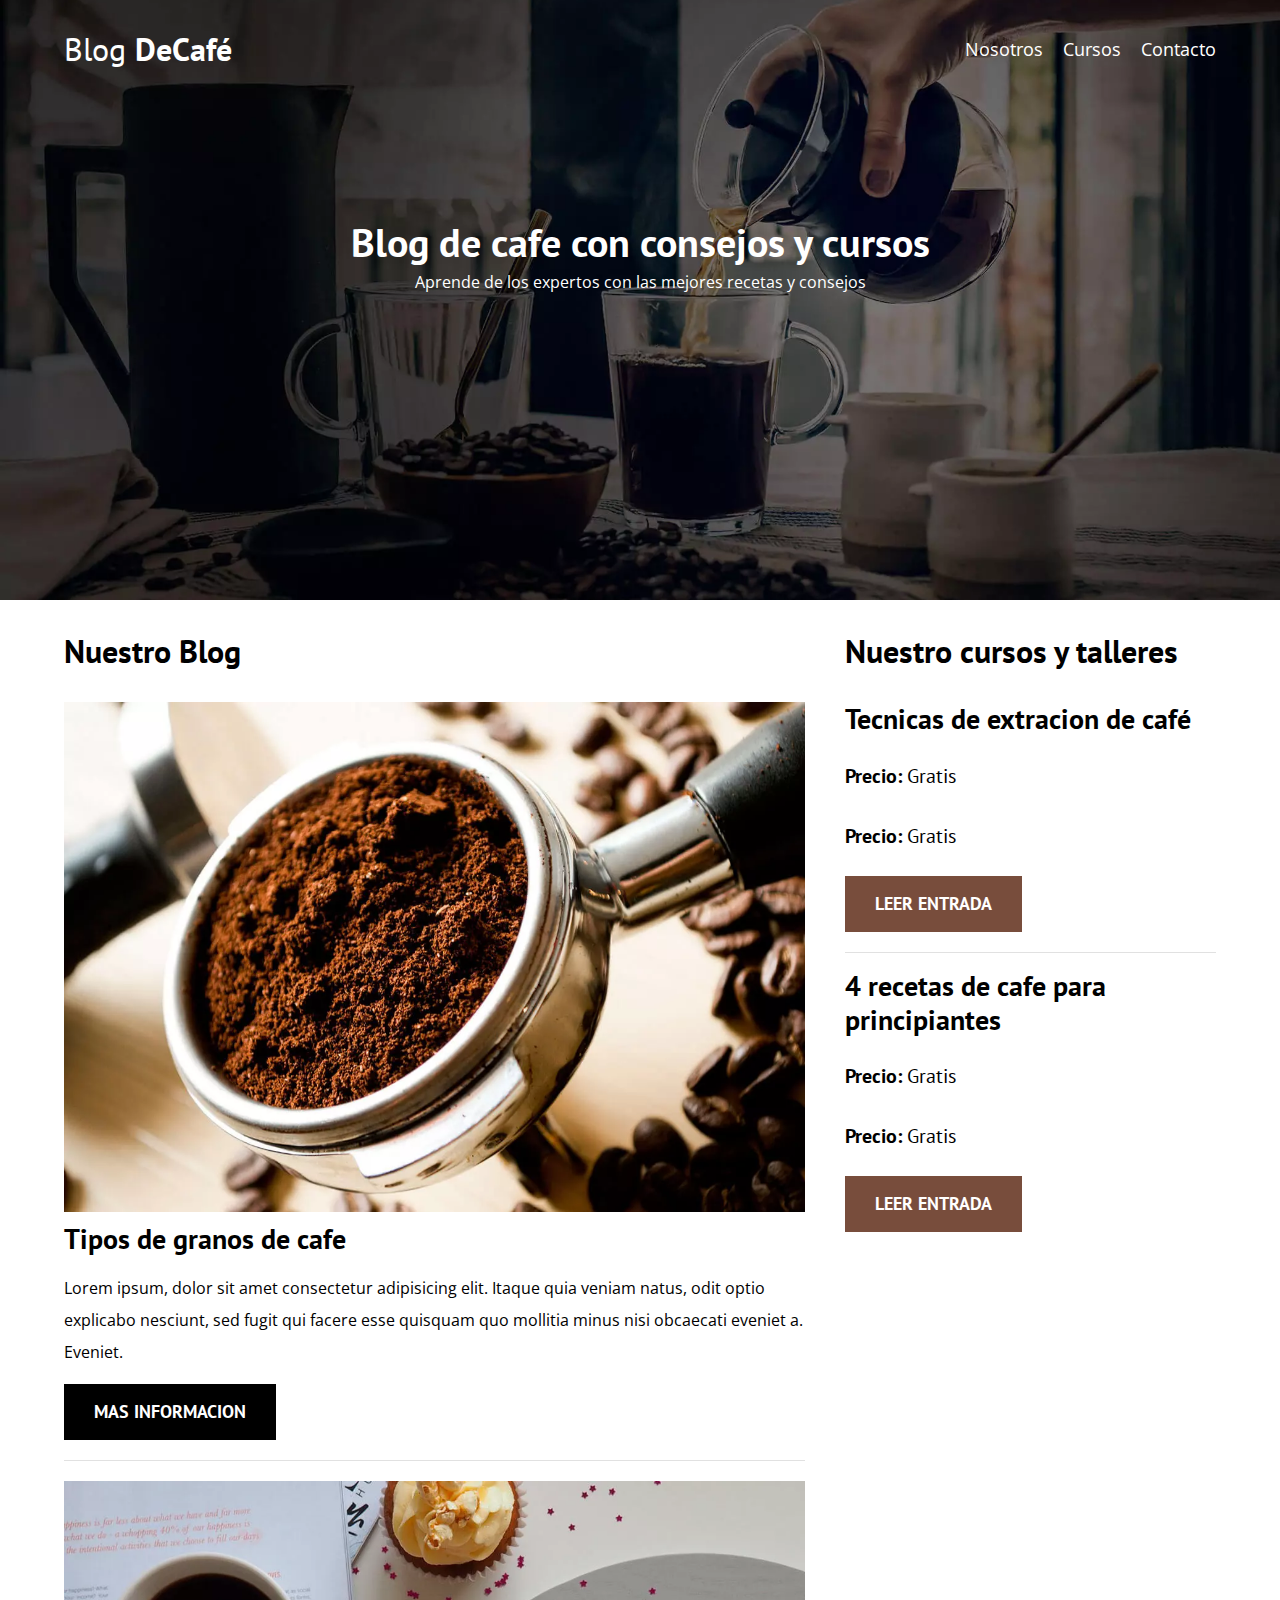
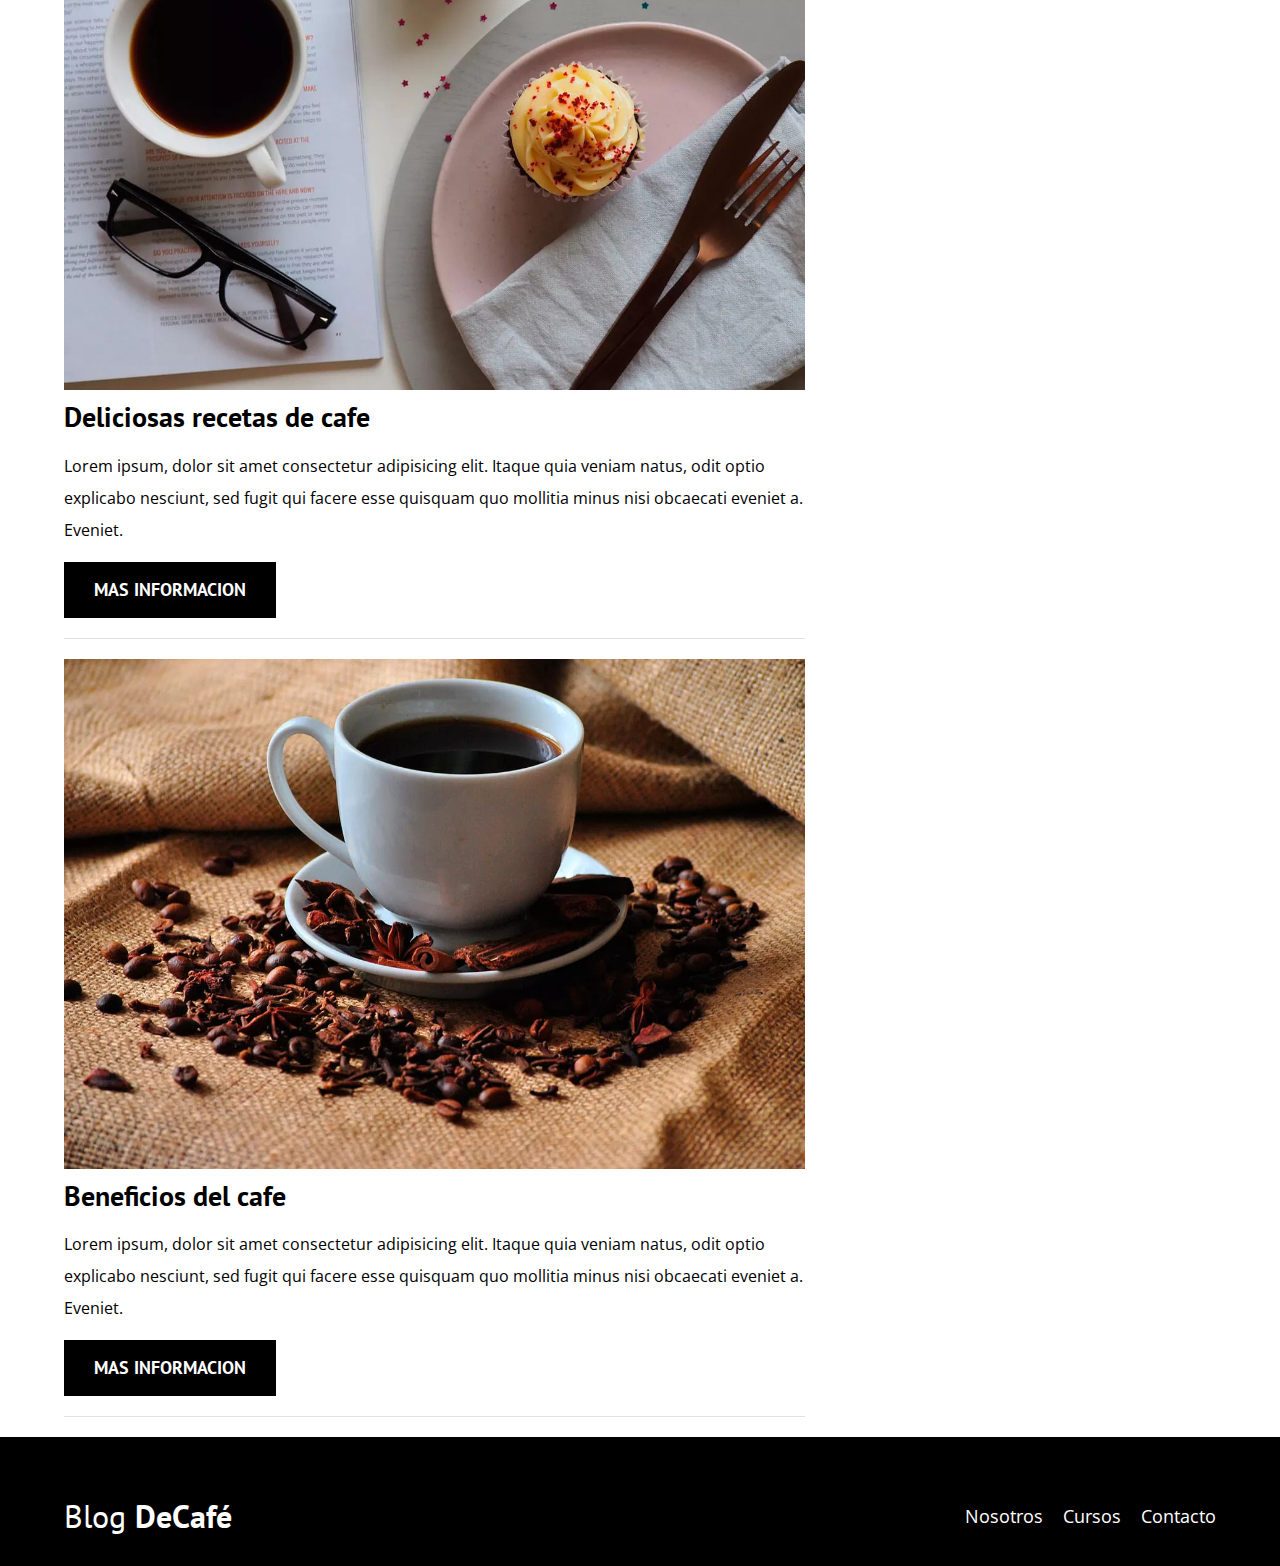
<file: index.html>
<!DOCTYPE html>
<html lang="en">
<head>
    <meta charset="UTF-8">
    <meta http-equiv="X-UA-Compatible" content="IE=edge">
    <meta name="viewport" content="width=device-width, initial-scale=1.0">
    <meta name="description" content="Esta pagina va dirigida a los consumidores de cafe">
    <title>Bloq Cafe</title>
    <link rel="preconnect" href="https://fonts.googleapis.com">
    <link rel="preconnect" href="https://fonts.gstatic.com" crossorigin>
    <link href="https://fonts.googleapis.com/css2?family=Open+Sans&family=PT+Sans&display=swap" rel="stylesheet"> 
    
    

    <!-- preload -->
    <link preload="preload" as="stylesheet">
    <link rel="stylesheet" href="./css/style.css">

    <link preload="preload" as="stylesheet">
    <link rel="stylesheet" href="./css/normalize.css">

    <!-- prefetch -->

    <link prefetch="./cursos.html" as="document">

</head>
<body>
    <header class="header">
        <div class="contenedor">
            <div class="barra">
                <a href="index.html" class="logo">
                    <h1 class="logo__nombre no-margin centrar-texto">Blog <span class="logo__bold">DeCafé</span></h1>
                </a>

                <nav class="navegacion">
                    <a href="./nosotros.html" class="navegacion__enlace">Nosotros</a>
                    <a href="./cursos.html" class="navegacion__enlace">Cursos</a>
                    <a href="contacto.html" class="navegacion__enlace">Contacto</a>
                </nav>
            </div>
        </div>
        <div class="header__texto">
            <h2 class="no-margin"> Blog de cafe con consejos y cursos</h2>
            <p class="no-margin"> Aprende de los expertos con las mejores recetas y consejos</p>
        </div>
    </header>

    <div class="contenedor contenido-principal">
        <main class="blog">
            

            <h3>Nuestro Blog</h3>

            <article class="entrada">
                <div class="entrada__imagen">
                    <picture>
                        <source loading="lazy"src="./img/blog1.webp" type="image/webp">
                        <img  src="./img/blog1.webp" alt="imagen blog">
                    </picture>
                    
                </div>

                <div class="entrada__contenido">
                    <h4 class="no-margin">Tipos de granos de cafe</h4>
                    <p>Lorem ipsum, dolor sit amet consectetur adipisicing elit. Itaque quia veniam natus, odit optio explicabo nesciunt, sed fugit qui facere esse quisquam quo mollitia minus nisi obcaecati eveniet a. Eveniet.</p>
                    <a href="./entrada.html " class="boton boton--primario"> Mas informacion</a>
                </div>
            </article> <!-- entrada -->


            <article class="entrada">
                <div class="entrada__imagen">
                    <img src="./img/blog2.webp" alt="imagen blog">
                </div>

                <div class="entrada__contenido">
                    <h4 class="no-margin">Deliciosas recetas de cafe</h4>
                    <p>Lorem ipsum, dolor sit amet consectetur adipisicing elit. Itaque quia veniam natus, odit optio explicabo nesciunt, sed fugit qui facere esse quisquam quo mollitia minus nisi obcaecati eveniet a. Eveniet.</p>
                    <a href=".entrada.html " class="boton boton--primario">Mas informacion </a>
                </div>
            </article> <!-- entrada -->

            <article class="entrada">
                <div class="entrada__imagen">
                    <img src="./img/blog3.webp" alt="imagen blog">
                </div>

                <div class="entrada__contenido">
                    <h4 class="no-margin">Beneficios del cafe</h4>
                    <p>Lorem ipsum, dolor sit amet consectetur adipisicing elit. Itaque quia veniam natus, odit optio explicabo nesciunt, sed fugit qui facere esse quisquam quo mollitia minus nisi obcaecati eveniet a. Eveniet.</p>
                    <a href=".entrada.html " class="boton  boton--primario"> Mas informacion</a>
                </div>
            </article> <!-- entrada -->
        </main>
        <aside class="sidebar">
            <h3>Nuestro cursos y talleres</h3>

            <ul class="cursos no-padding widget-curso">
                <li class="" >
                    <h4 class="no-margin"> Tecnicas de extracion de café</h4>
                    <p class="widget-curso__label">Precio: <span class="widget-curso__info"> Gratis</span></p>
                    <p class="widget-curso__label">Precio: <span class="widget-curso__info"> Gratis</span></p>
                    <a href=".entrada.html " class="boton  boton--secundario">  leer entrada</a>
                </li>
            </ul>

            <ul class="cursos widget-curso no-padding">
                <li class="widget-curso ">
                    <h4 class="no-margin"> 4 recetas de cafe para principiantes</h4>
                    <p class="widget-curso__label">Precio: <span class="widget-curso__info"> Gratis</span></p>
                    <p class="widget-curso__label">Precio: <span class="widget-curso__info"> Gratis</span></p>
                    <a href=".entrada.html " class="boton  boton--secundario">  leer entrada</a>
                </li>
            </ul>

        </aside>
    </div>
    <footer class="footter">
        <div class="contenedor">
            <div class="barra">
                <a href="index.html" class="logo">
                    <h1 class="logo__nombre no-margin centrar-texto">Blog <span class="logo__bold">DeCafé</span></h1>
                </a>
                
                <nav class="navegacion">
                    <a href="./nosotros.html" class="navegacion__enlace">Nosotros</a>
                    <a href="./cursos.html" class="navegacion__enlace">Cursos</a>
                    <a href="contacto.html" class="navegacion__enlace">Contacto</a>
                </nav>
            </div>
        </div>
        </div>
    </footer>
</body>
<script src="./js/modernizr.js"></script>
</html>
</file>
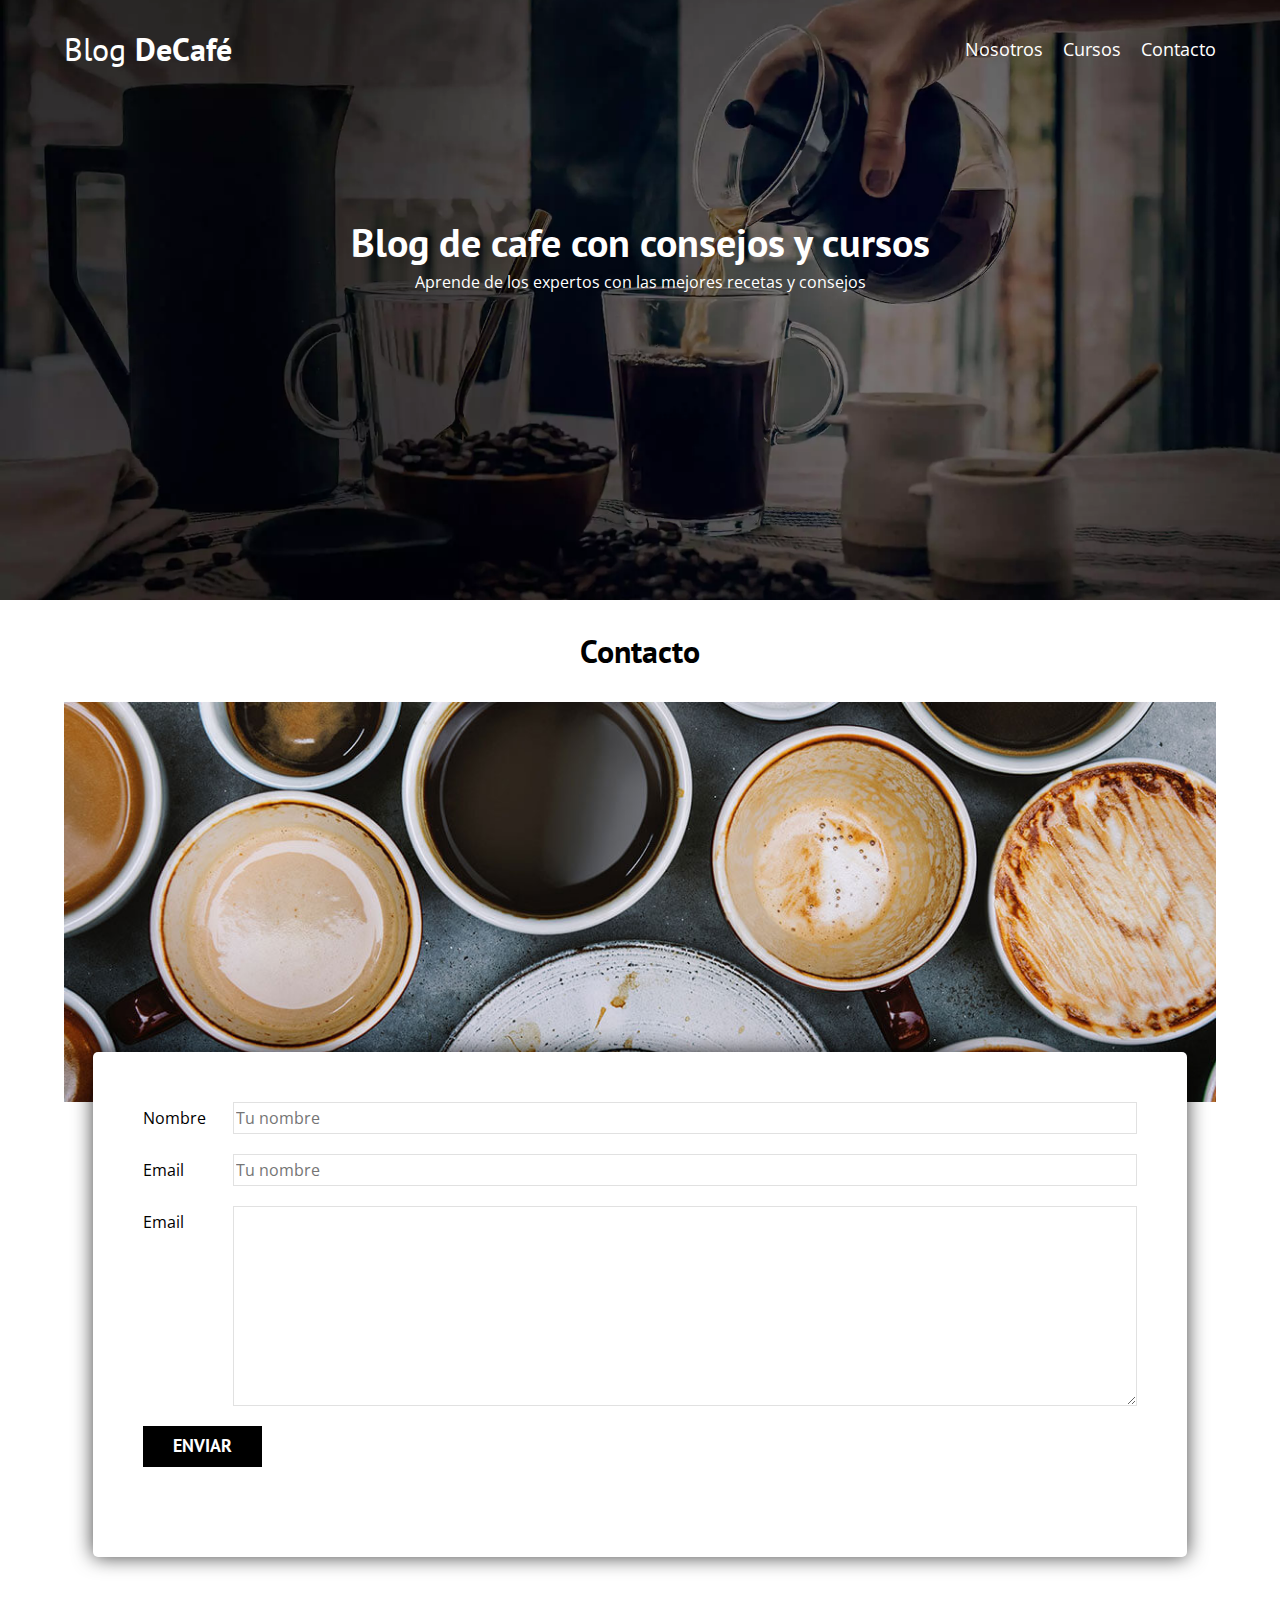
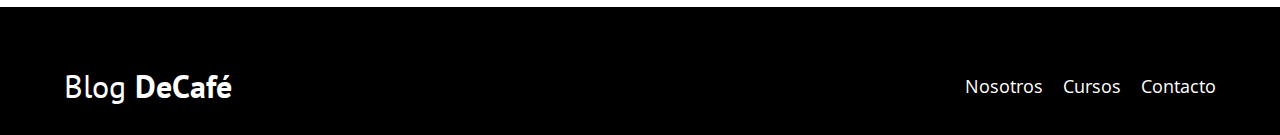
<file: contacto.html>
<!DOCTYPE html>
<html lang="en">
<head>
    <meta charset="UTF-8">
    <meta http-equiv="X-UA-Compatible" content="IE=edge">
    <meta name="viewport" content="width=device-width, initial-scale=1.0">
    <title>Bloq Cafe</title>
    <link rel="preconnect" href="https://fonts.googleapis.com">
    <link rel="preconnect" href="https://fonts.gstatic.com" crossorigin>
    <link href="https://fonts.googleapis.com/css2?family=Open+Sans&family=PT+Sans&display=swap" rel="stylesheet"> 
    <link rel="stylesheet" href="./css/style.css">
    <link rel="stylesheet" href="./css/normalize.css">
</head>
<body>
    <header class="header">
        <div class="contenedor">
            <div class="barra">
                <a href="index.html" class="logo">
                    <h1 class="logo__nombre no-margin centrar-texto">Blog <span class="logo__bold">DeCafé</span></h1>
                </a>

                <nav class="navegacion">
                    <a href="./nosotros.html" class="navegacion__enlace">Nosotros</a>
                    <a href="./cursos.html" class="navegacion__enlace">Cursos</a>
                    <a href="./contacto.html" class="navegacion__enlace">Contacto</a>
                </nav>
            </div>
        </div>
        <div class="header__texto">
            <h2 class="no-margin"> Blog de cafe con consejos y cursos</h2>
            <p class="no-margin"> Aprende de los expertos con las mejores recetas y consejos</p>
        </div>
    </header>

    <div class="contenedor ">
        <h3 class="centrar-texto"> Contacto</h3>

        <div class="contacto-bg"></div> 

        <form class="formulario">
            <div class="campo">
                <label class="campo__label" for="nombre">Nombre</label>
                <input class="campo__field"type="text" id="nombre" placeholder="Tu nombre">
            </div>

            <div class="campo">
                <label class="campo__label" for="nombre">Email</label>
                <input class="campo__field" type="email" id="nombre" placeholder="Tu nombre">
            </div>

            <div class="campo">
                <label class="campo__label" for="mensaje">Email</label>
                <textarea  class="campo__field campo__field--textarea"name="" id="mensaje" ></textarea>
            </div>


            <div class="campo">
                <input type="submit" value="Enviar" class="boton boton--primario">
            </div>

        </form>
        
       
   </div>

    <footer class="footter">
        <div class="contenedor">
            <div class="barra">
                <a href="index.html" class="logo">
                    <h1 class="logo__nombre no-margin centrar-texto">Blog <span class="logo__bold">DeCafé</span></h1>
                </a>

                <nav class="navegacion">
                    <a href="./nosotros.html" class="navegacion__enlace">Nosotros</a>
                    <a href="./cursos.html" class="navegacion__enlace">Cursos</a>
                    <a href="contacto.html" class="navegacion__enlace">Contacto</a>
                </nav>
            </div>
        </div>
        </div>
    </footer>
</body>
</html>
</file>
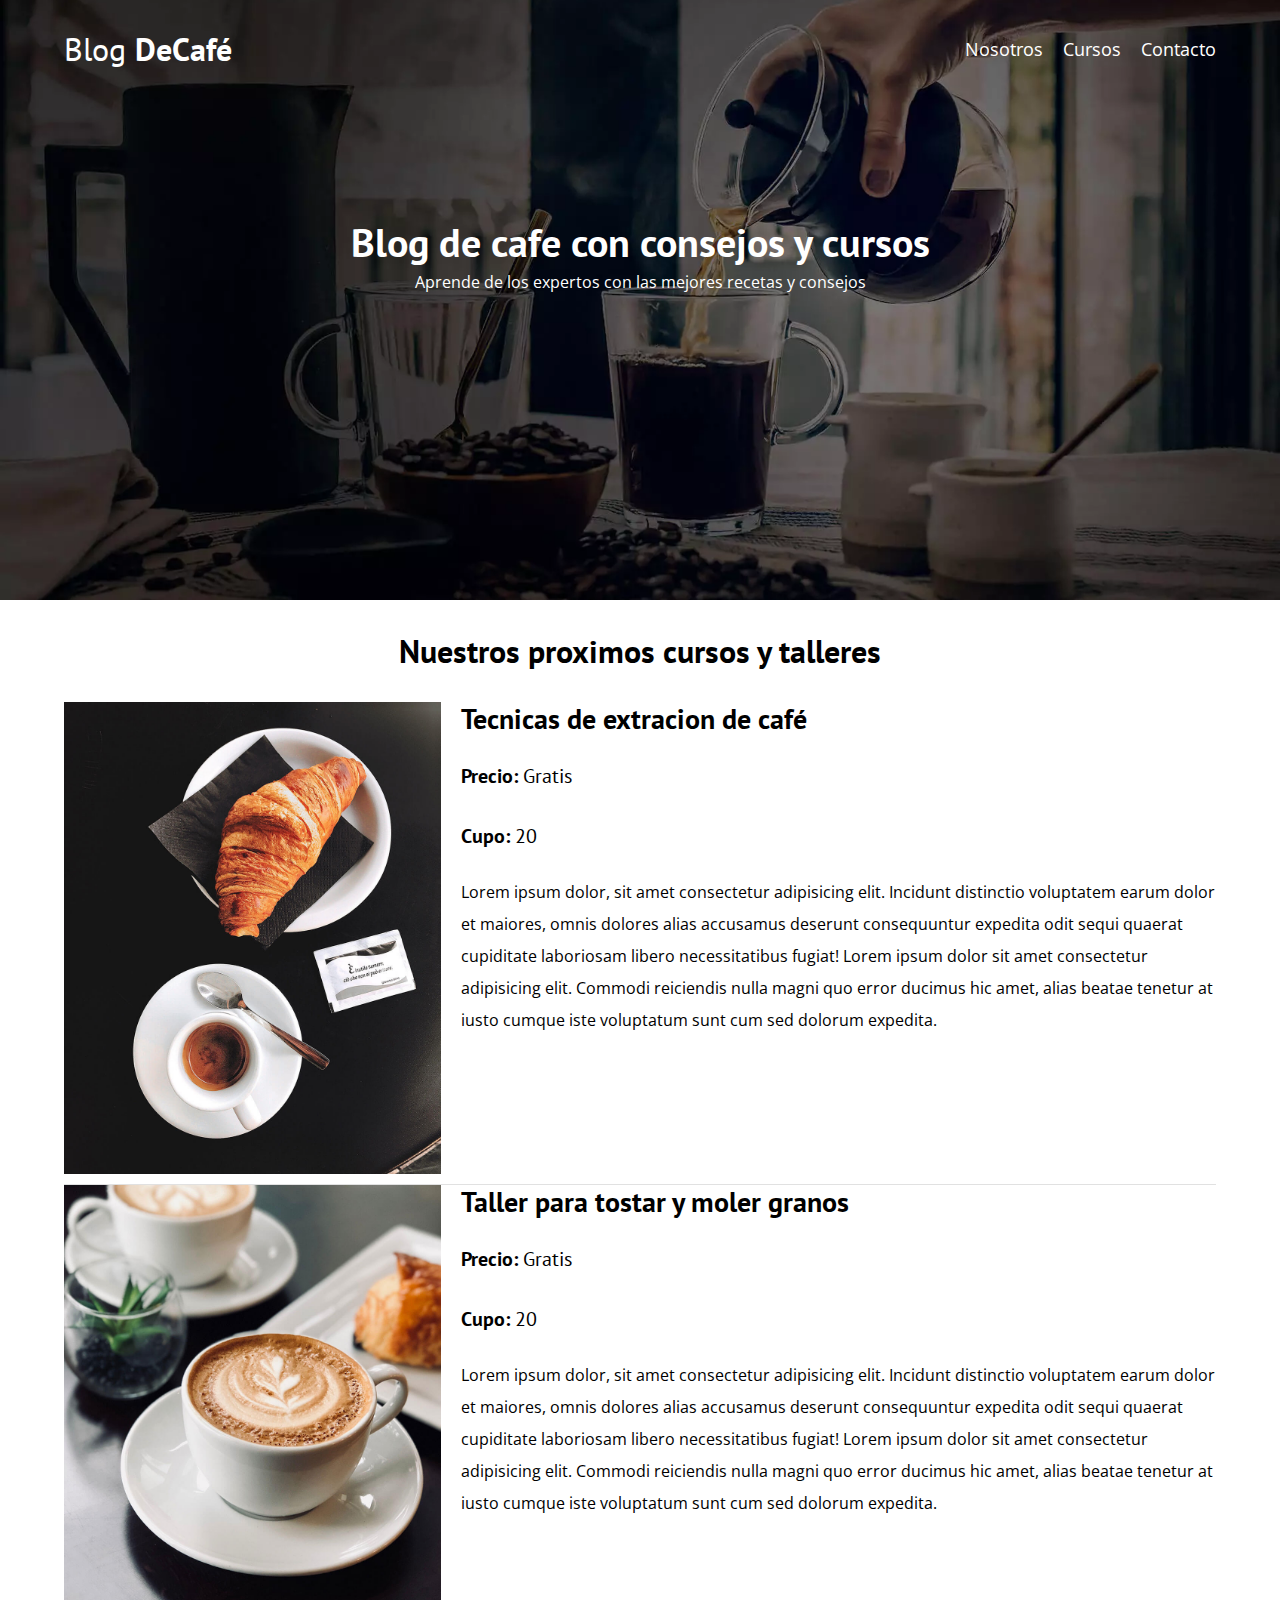
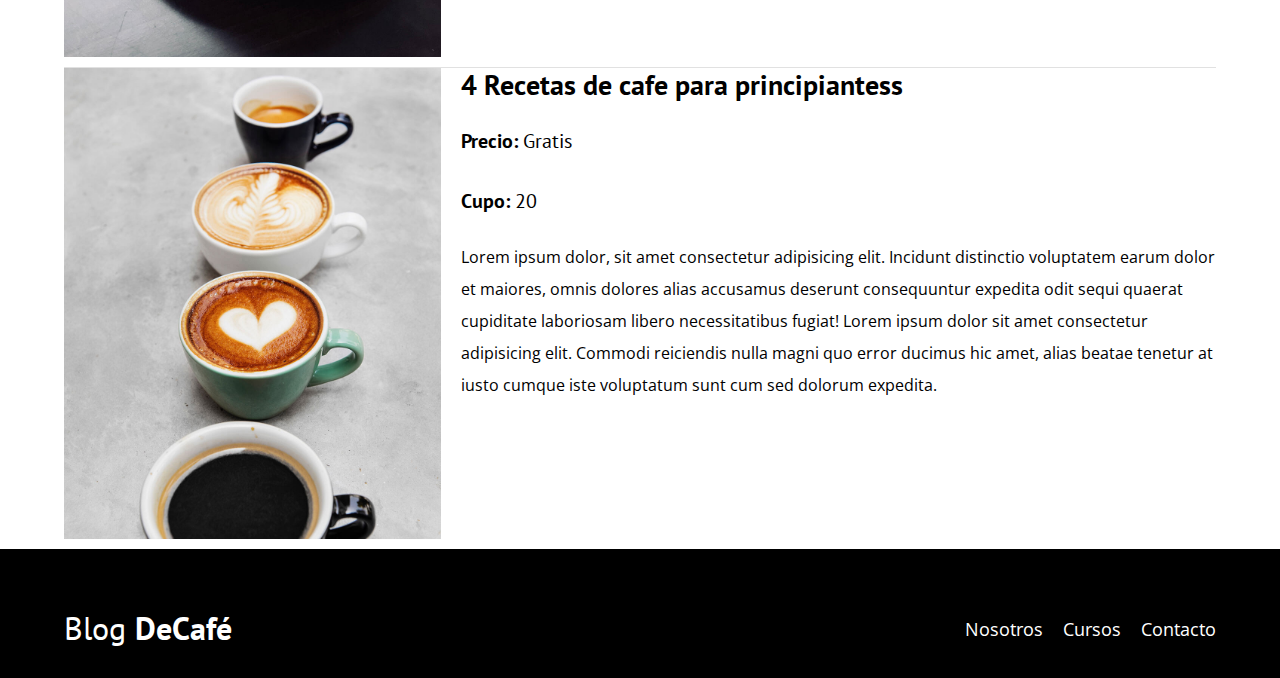
<file: cursos.html>
<!DOCTYPE html>
<html lang="en">
<head>
    <meta charset="UTF-8">
    <meta http-equiv="X-UA-Compatible" content="IE=edge">
    <meta name="viewport" content="width=device-width, initial-scale=1.0">
    <title>Bloq Cafe</title>
    <link rel="preconnect" href="https://fonts.googleapis.com">
    <link rel="preconnect" href="https://fonts.gstatic.com" crossorigin>
    <link href="https://fonts.googleapis.com/css2?family=Open+Sans&family=PT+Sans&display=swap" rel="stylesheet"> 
    <link rel="stylesheet" href="./css/style.css">
    <link rel="stylesheet" href="./css/normalize.css">
</head>
<body>
    <header class="header">
        <div class="contenedor">
            <div class="barra">
                <a href="index.html" class="logo">
                    <h1 class="logo__nombre no-margin centrar-texto">Blog <span class="logo__bold">DeCafé</span></h1>
                </a>

                <nav class="navegacion">
                    <a href="./nosotros.html" class="navegacion__enlace">Nosotros</a>
                    <a href="./cursos.html" class="navegacion__enlace">Cursos</a>
                    <a href="./contacto.html" class="navegacion__enlace">Contacto</a>
                </nav>
            </div>
        </div>
        <div class="header__texto">
            <h2 class="no-margin"> Blog de cafe con consejos y cursos</h2>
            <p class="no-margin"> Aprende de los expertos con las mejores recetas y consejos</p>
        </div>
    </header>

    <div class="contenedor ">
        <h3 class="centrar-texto">Nuestros proximos cursos y talleres</h3>

        <div class="curso" >
            
            <div class="curso__imagen">
                <img src="./img/curso1.jpg" alt="imagen del curso">
            </div>

         <div class="curso__informacion">
            <h4 class="no-margin"> Tecnicas de extracion de café</h4>
            <p class="curso__label">Precio: <span class="curso__info"> Gratis</span></p>
            <p class="curso__label">Cupo: <span class="curso__info"> 20</span></p>

            <p class="curso__descripcion">
                Lorem ipsum dolor, sit amet consectetur adipisicing elit. Incidunt distinctio voluptatem earum dolor et maiores, omnis dolores alias accusamus deserunt consequuntur expedita odit sequi quaerat cupiditate laboriosam libero necessitatibus fugiat!
                Lorem ipsum dolor sit amet consectetur adipisicing elit. Commodi reiciendis nulla magni quo error ducimus hic amet, alias beatae tenetur at iusto cumque iste voluptatum sunt cum sed dolorum expedita. 
            </p>
         </div> <!-- curso informacion -->
            
        </div> <!-- curso -->


        <div class="curso" >
            
            <div class="curso__imagen">
                <img src="./img/curso2.jpg" alt="imagen del curso">
            </div>

         <div class="curso__informacion">
            <h4 class="no-margin"> Taller para tostar y moler granos</h4>
            <p class="curso__label">Precio: <span class="curso__info"> Gratis</span></p>
            <p class="curso__label">Cupo: <span class="curso__info"> 20</span></p>

            <p class="curso__descripcion">
                Lorem ipsum dolor, sit amet consectetur adipisicing elit. Incidunt distinctio voluptatem earum dolor et maiores, omnis dolores alias accusamus deserunt consequuntur expedita odit sequi quaerat cupiditate laboriosam libero necessitatibus fugiat!
                Lorem ipsum dolor sit amet consectetur adipisicing elit. Commodi reiciendis nulla magni quo error ducimus hic amet, alias beatae tenetur at iusto cumque iste voluptatum sunt cum sed dolorum expedita. 
            </p>
         </div> <!-- curso informacion -->
            
        </div> <!-- curso -->



        <div class="curso" >
            
            <div class="curso__imagen">
                <img src="./img/curso3.jpg" alt="imagen del curso">
            </div>

         <div class="curso__informacion">
            <h4 class="no-margin"> 4 Recetas de cafe para principiantess</h4>
            <p class="curso__label">Precio: <span class="curso__info"> Gratis</span></p>
            <p class="curso__label">Cupo: <span class="curso__info"> 20</span></p>

            <p class="curso__descripcion">
                Lorem ipsum dolor, sit amet consectetur adipisicing elit. Incidunt distinctio voluptatem earum dolor et maiores, omnis dolores alias accusamus deserunt consequuntur expedita odit sequi quaerat cupiditate laboriosam libero necessitatibus fugiat!
                Lorem ipsum dolor sit amet consectetur adipisicing elit. Commodi reiciendis nulla magni quo error ducimus hic amet, alias beatae tenetur at iusto cumque iste voluptatum sunt cum sed dolorum expedita. 
            </p>
         </div> <!-- curso informacion -->
            
        </div> <!-- curso -->
        

    </div>

    <footer class="footter">
        <div class="contenedor">
            <div class="barra">
                <a href="index.html" class="logo">
                    <h1 class="logo__nombre no-margin centrar-texto">Blog <span class="logo__bold">DeCafé</span></h1>
                </a>

                <nav class="navegacion">
                    <a href="./nosotros.html" class="navegacion__enlace">Nosotros</a>
                    <a href="./cursos.html" class="navegacion__enlace">Cursos</a>
                    <a href="contacto.html" class="navegacion__enlace">Contacto</a>
                </nav>
            </div>
        </div>
        </div>
    </footer>
</body>
</html>
</file>
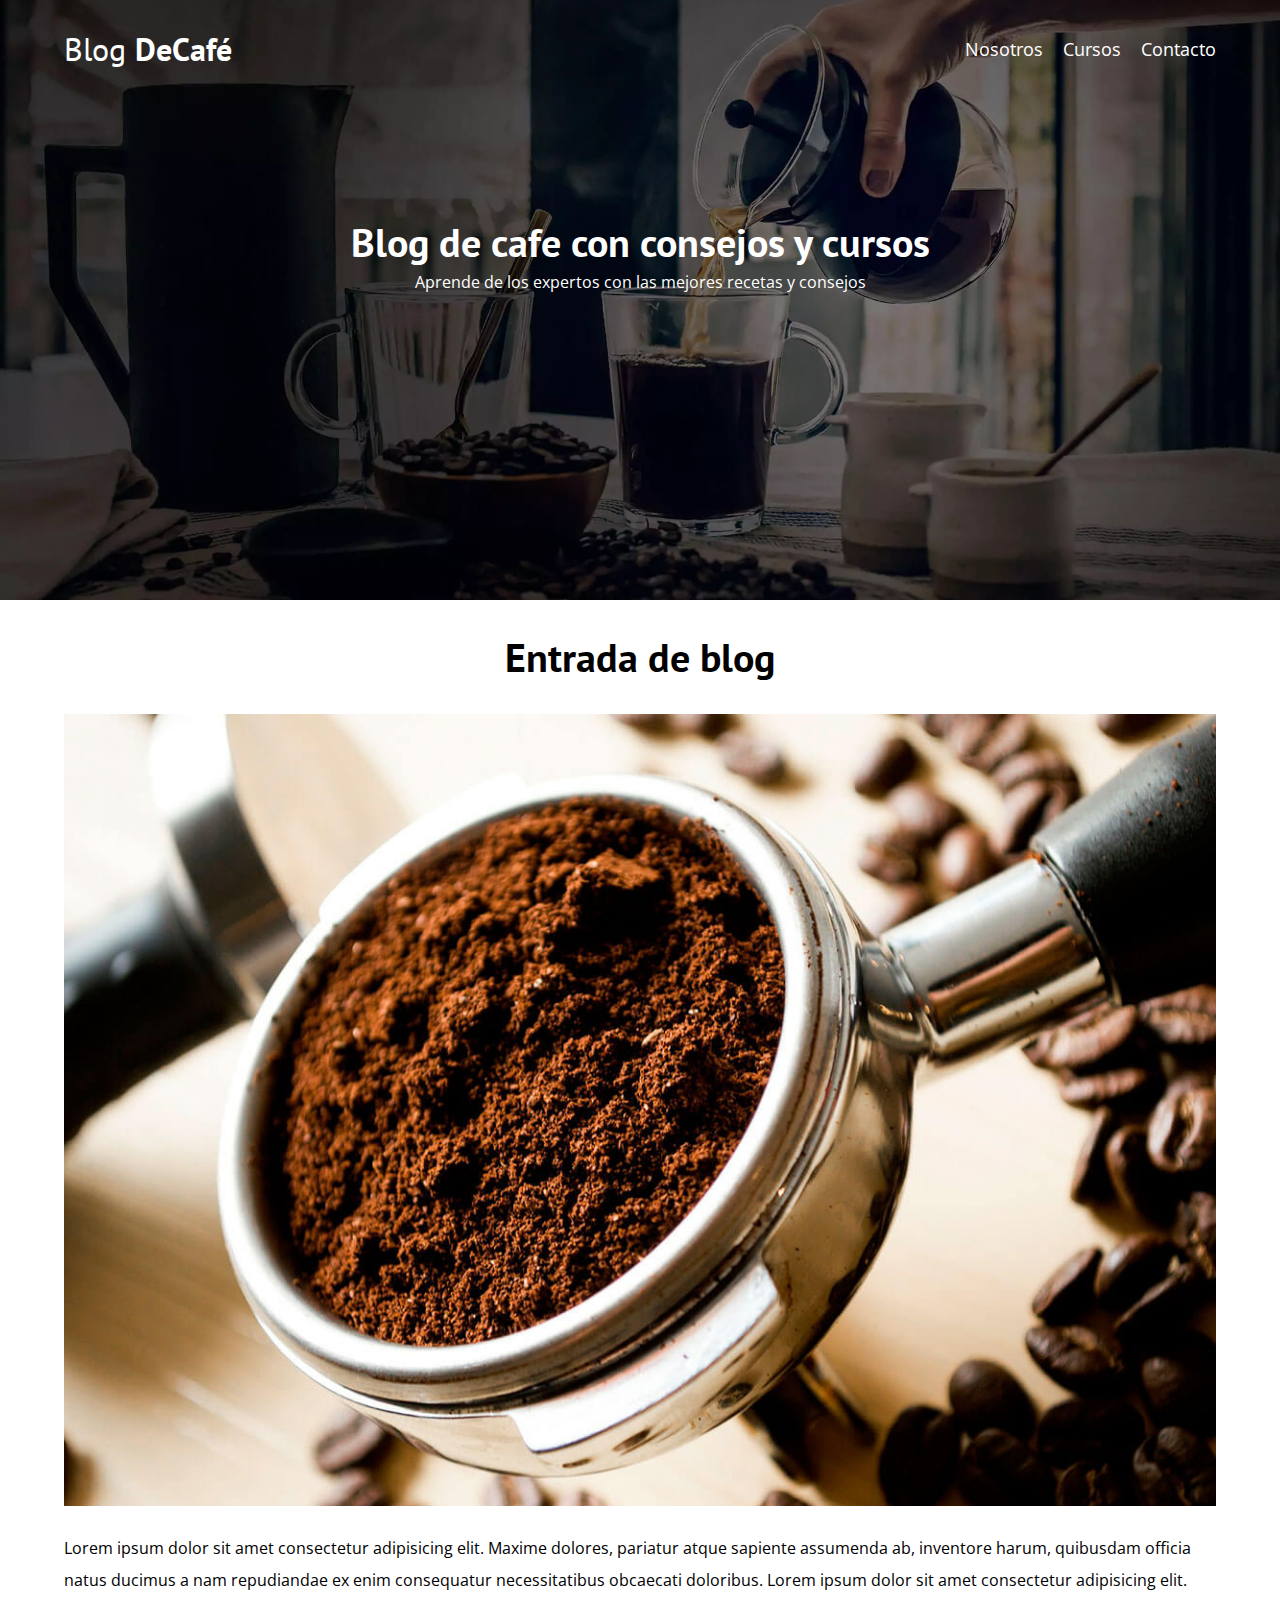
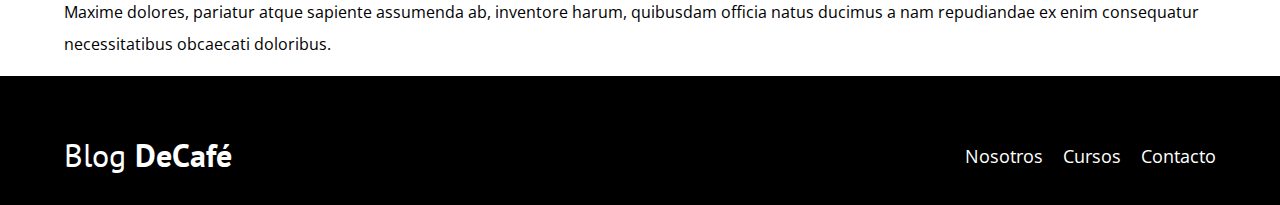
<file: entrada.html>
<!DOCTYPE html>
<html lang="en">
<head>
    <meta charset="UTF-8">
    <meta http-equiv="X-UA-Compatible" content="IE=edge">
    <meta name="viewport" content="width=device-width, initial-scale=1.0">
    <title>Bloq Cafe</title>
    <link rel="preconnect" href="https://fonts.googleapis.com">
    <link rel="preconnect" href="https://fonts.gstatic.com" crossorigin>
    <link href="https://fonts.googleapis.com/css2?family=Open+Sans&family=PT+Sans&display=swap" rel="stylesheet"> 
    <link rel="stylesheet" href="./css/style.css">
    <link rel="stylesheet" href="./css/normalize.css">
</head>
<body>
    <header class="header">
        <div class="contenedor">
            <div class="barra">
                <a href="index.html" class="logo">
                    <h1 class="logo__nombre no-margin centrar-texto">Blog <span class="logo__bold">DeCafé</span></h1>
                </a>

                <nav class="navegacion">
                    <a href="./nosotros.html" class="navegacion__enlace">Nosotros</a>
                    <a href="./cursos.html" class="navegacion__enlace">Cursos</a>
                    <a href="./contacto.html" class="navegacion__enlace">Contacto</a>
                </nav>
            </div>
        </div>
        <div class="header__texto">
            <h2 class="no-margin"> Blog de cafe con consejos y cursos</h2>
            <p class="no-margin"> Aprende de los expertos con las mejores recetas y consejos</p>
        </div>
    </header>

    <div class="contenedor ">
        <h2 class="centrar-texto"> Entrada de blog</h2>
        <img src="./img/blog1.jpg" alt="">
        <p>Lorem ipsum dolor sit amet consectetur adipisicing elit. Maxime dolores, pariatur atque sapiente assumenda ab, inventore harum, quibusdam officia natus ducimus a nam repudiandae ex enim consequatur necessitatibus obcaecati doloribus. Lorem ipsum dolor sit amet consectetur adipisicing elit. Maxime dolores, pariatur atque sapiente assumenda ab, inventore harum, quibusdam officia natus ducimus a nam repudiandae ex enim consequatur necessitatibus obcaecati doloribus.</p>
   </div>

    <footer class="footter">
        <div class="contenedor">
            <div class="barra">
                <a href="index.html" class="logo">
                    <h1 class="logo__nombre no-margin centrar-texto">Blog <span class="logo__bold">DeCafé</span></h1>
                </a>

                <nav class="navegacion">
                    <a href="./nosotros.html" class="navegacion__enlace">Nosotros</a>
                    <a href="./cursos.html" class="navegacion__enlace">Cursos</a>
                    <a href="contacto.html" class="navegacion__enlace">Contacto</a>
                </nav>
            </div>
        </div>
        </div>
    </footer>
</body>
</html>
</file>
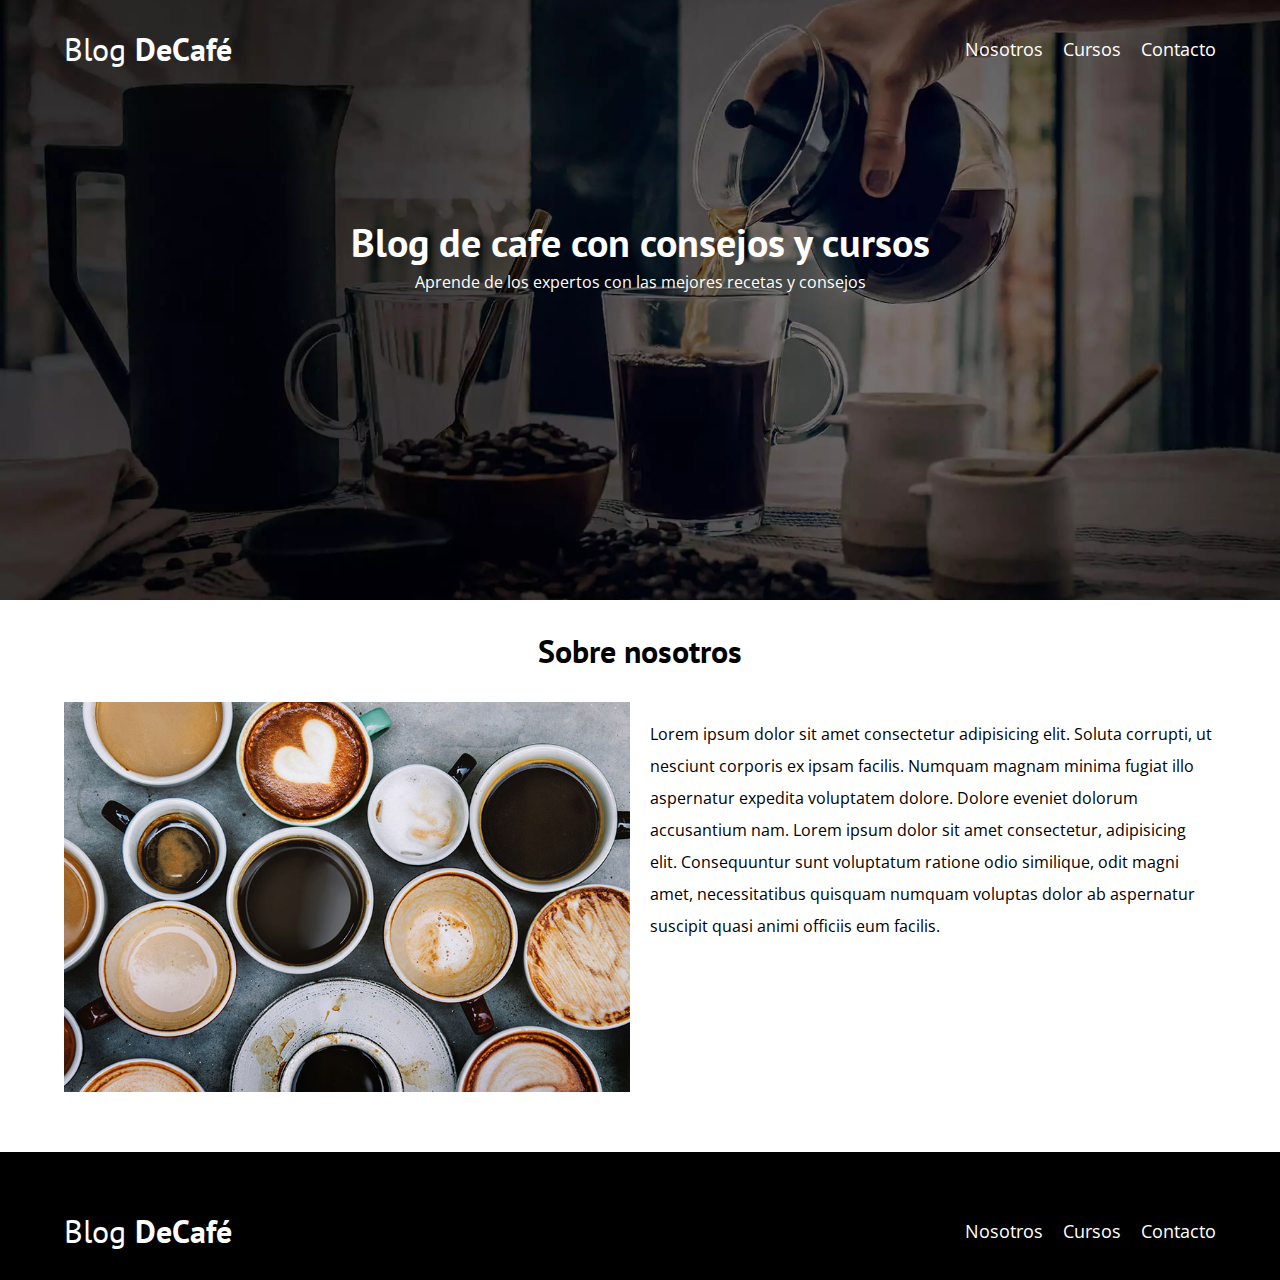
<file: nosotros.html>
<!DOCTYPE html>
<html lang="en">
<head>
    <meta charset="UTF-8">
    <meta http-equiv="X-UA-Compatible" content="IE=edge">
    <meta name="viewport" content="width=device-width, initial-scale=1.0">
    <title>Bloq Cafe</title>
    <link rel="preconnect" href="https://fonts.googleapis.com">
    <link rel="preconnect" href="https://fonts.gstatic.com" crossorigin>
    <link href="https://fonts.googleapis.com/css2?family=Open+Sans&family=PT+Sans&display=swap" rel="stylesheet"> 
    <link rel="stylesheet" href="./css/style.css">
    <link rel="stylesheet" href="./css/normalize.css">
</head>
<body>
    <header class="header">
        <div class="contenedor">
            <div class="barra">
                <a href="index.html" class="logo">
                    <h1 class="logo__nombre no-margin centrar-texto">Blog <span class="logo__bold">DeCafé</span></h1>
                </a>

                <nav class="navegacion">
                    <a href="./nosotros.html" class="navegacion__enlace">Nosotros</a>
                    <a href="./cursos.html" class="navegacion__enlace">Cursos</a>
                    <a href="./contacto.html" class="navegacion__enlace">Contacto</a>
                </nav>
            </div>
        </div>
        <div class="header__texto">
            <h2 class="no-margin"> Blog de cafe con consejos y cursos</h2>
            <p class="no-margin"> Aprende de los expertos con las mejores recetas y consejos</p>
        </div>
    </header>

    <div class="contenedor ">
        <h3 class="centrar-texto">Sobre nosotros</h3>

        <div class="sobre-nosotros">
            <div class="sobre-nosotros__imagenes">
                <img src="./img/nosotros.jpg" alt="imagen nosotros" srcset="">
                
            </div>

            <div class="sobre-nosotros__texto">
                <p> Lorem ipsum dolor sit amet consectetur adipisicing elit. Soluta corrupti, ut nesciunt corporis ex ipsam facilis. Numquam magnam minima fugiat illo aspernatur expedita voluptatem dolore. Dolore eveniet dolorum accusantium nam.
                    
                    Lorem ipsum dolor sit amet consectetur, adipisicing elit. Consequuntur sunt voluptatum ratione odio similique, odit magni amet, necessitatibus quisquam numquam voluptas dolor ab aspernatur suscipit quasi animi officiis eum facilis.
                </p>
            </div>
        </div>

    </div>

    <footer class="footter">
        <div class="contenedor">
            <div class="barra">
                <a href="index.html" class="logo">
                    <h1 class="logo__nombre no-margin centrar-texto">Blog <span class="logo__bold">DeCafé</span></h1>
                </a>

                <nav class="navegacion">
                    <a href="./nosotros.html" class="navegacion__enlace">Nosotros</a>
                    <a href="./cursos.html" class="navegacion__enlace">Cursos</a>
                    <a href="contacto.html" class="navegacion__enlace">Contacto</a>
                </nav>
            </div>
        </div>
        </div>
    </footer>
</body>
</html>
</file>
<file: css/style.css>
/* box-sizing */
html {
    box-sizing: border-box;
    font-size: 62.5%; /* 1 rem = 10px */
  }
  *, *:before, *:after {
    box-sizing: inherit;
  }
body{
    font-family: var(--fuenteParrafos);
    font-size: 1.6rem;
    line-height: 2;
}
:root{
    /* fuentes */
    --fuenteHeadings: 'PT sans', sans-serif;
    --fuenteParrafos: 'Open Sans', sans-serif;

    /* Colores */

    --primario: #784d3c;
    --blanco: #ffffff;
    --negro: #000000;
    --gris:#e1e1e1;
} 
/* utilidades - globales */
.contenedor{
    max-width: 120rem;
    width: 90%;
    margin: 0 auto;
}

a {
    text-decoration: none;/* Para quitarle la ralla de abajo */
}
/* Headings */
h1, h2, h3,  h4{
    font-family: var(--fuenteHeadings);
    line-height: 1.2;
}

h1 {
    font-size: 4.8rem;
}

h2 {
    font-size: 4rem;
}

h3 {
    font-size: 3.2rem;
}

h4 {
    font-size: 2.8rem;
}

img {
    max-width: 100%;
}

.no-margin {
    margin: 0 ;
}

.no-padding {
    padding: 0;
}

.centrar-texto{
    text-align: center;
}


/* Comienzo */

.header{
    background-image: url(../img/banner.webp);
    height: 60rem;
    background-size: cover;
    background-repeat: no-repeat;
    background-position: center center;
    margin: 0 auto;
}

.header__texto{
    text-align: center;
    color: var(--blanco);
    margin-top: 15rem;
    
}
@media (min-width:768px) {
    .header__texto{
        
        margin-top: 15rem;
    }
}

/* barra de navegacion */
@media (min-width:768px) {
    .barra {
        display: flex;
        justify-content: space-between;
        align-items: center;
        padding-top: 3rem;

    }
}
/* cierre barra de navegacion */

.logo {
    color: var(--blanco) ;
}

.logo__nombre{
    font-weight: 400;
}

.logo__bold {
 font-weight: 800;
}
@media (min-width:768px) {
    .navegacion{
        display: flex;
        gap: 2rem;
        
    }
}
.navegacion__enlace{
    display: block;
    text-align: center;
    font-size: 1.8rem;
    color: var(--blanco);
}
@media (min-width:768px) {
    .contenido-principal{
        display: grid;
        grid-template-columns: 2fr 1fr;
        column-gap: 4rem;
        
    }
}

.entrada {
    border-bottom: 0.1rem solid var(--gris);
    margin-bottom: 2rem;
}
.entrada__imagen:last-of-type{
    border: none;
    margin-bottom: 0;
}


.boton {
    display: block;
    font-family: var(--fuenteHeadings);
    color: var(--blanco);
    text-align: center;
    padding: 1rem 3rem;
    font-size: 1.8rem;
    text-transform: uppercase;
    font-weight: 700;    
    border: none;
}

.boton:hover{
    cursor: pointer;
}
.boton--primario {
    background-color: var(--negro); 

    margin-bottom: 2rem;   
}
.boton--secundario {
    background-color: var(--primario); 

    margin-bottom: 2rem;   
}

.cursos {
    list-style: none;
}

@media (min-width:768px) {
    .boton {
        display: inline-block;
        
    }
}
.widget-curso {
    border-bottom: 1px solid var(--gris);
}
.widget-curso:last-of-type{
    border: none;
    margin-bottom: 0;
}
.widget-curso__info {
    font-weight: normal;
}

.widget-curso__label {
    font-family: var(--fuenteHeadings);
    font-weight: bold;
}

.widget-curso__info,.widget-curso__label {
    font-size: 2rem;

}

.barra__footer{
    background-color: #161616;
    display: flex;
    justify-content: space-between;
    align-items: center;
    min-height: 10rem ;
    max-width: 120rem;
    
    margin: 0 auto;

}
.footter{
    background-color: var(--negro);
    padding: 3rem 0;
  }



@media (min-width:768px) {
    .sobre-nosotros{
        display: grid;
        grid-template-columns: repeat(2, 1fr);
        column-gap: 2rem;
        margin-bottom: 5rem;
    } 
    
   /*  .sobre-nosotros{
        display: flex;
        justify-content: space-between;  esto es flexboxs
        margin-bottom: 5rem;
    }

    .sobre-nosotros__imagenes,.sobre-nosotros__texto{
        flex-basis: calc( 50% - 2rem);
    } */
}

.curso {
    padding-bottom: 4rem 0;

    border-bottom: 1px solid var(--gris);
}

@media (min-width:768px){
    .curso {
        display: grid;
        grid-template-columns: 1fr 2fr;
        column-gap: 2rem;
    }
}

.curso:last-of-type {
    border: none;
}


.curso__info {
    font-weight: normal;
}

.curso__label {
    font-family: var(--fuenteHeadings);
    font-weight: bold;
}

.curso__info,.curso__label {
    font-size: 2rem;

}

.contacto-bg {
    background-image: url(../img/contacto.jpg);
    height: 40rem;
    background-size: cover;
    background-repeat: no-repeat;

}

.formulario {
    background-color: var(--blanco);
    margin: -5rem auto 0 auto;
    padding: 5rem ;
    width: 95%;
    border-radius: 0.5rem;
    -webkit-box-shadow: 0px 0px 20px 0px rgba(0,0,0,0.75);
-moz-box-shadow: 0px 0px 20px 0px rgba(0,0,0,0.75);
box-shadow: 0px 0px 20px 0px rgba(0,0,0,0.75);
    margin-bottom: 5rem;
}

.campo {
    display: flex;
    margin-bottom: 2rem;
}

.campo__label{
    flex-basis: 9rem;
}

.campo__field {
    flex: 1;
   border: 1px solid var(--gris);

}

.campo__field--textarea {
    height: 20rem;
}
</file>
